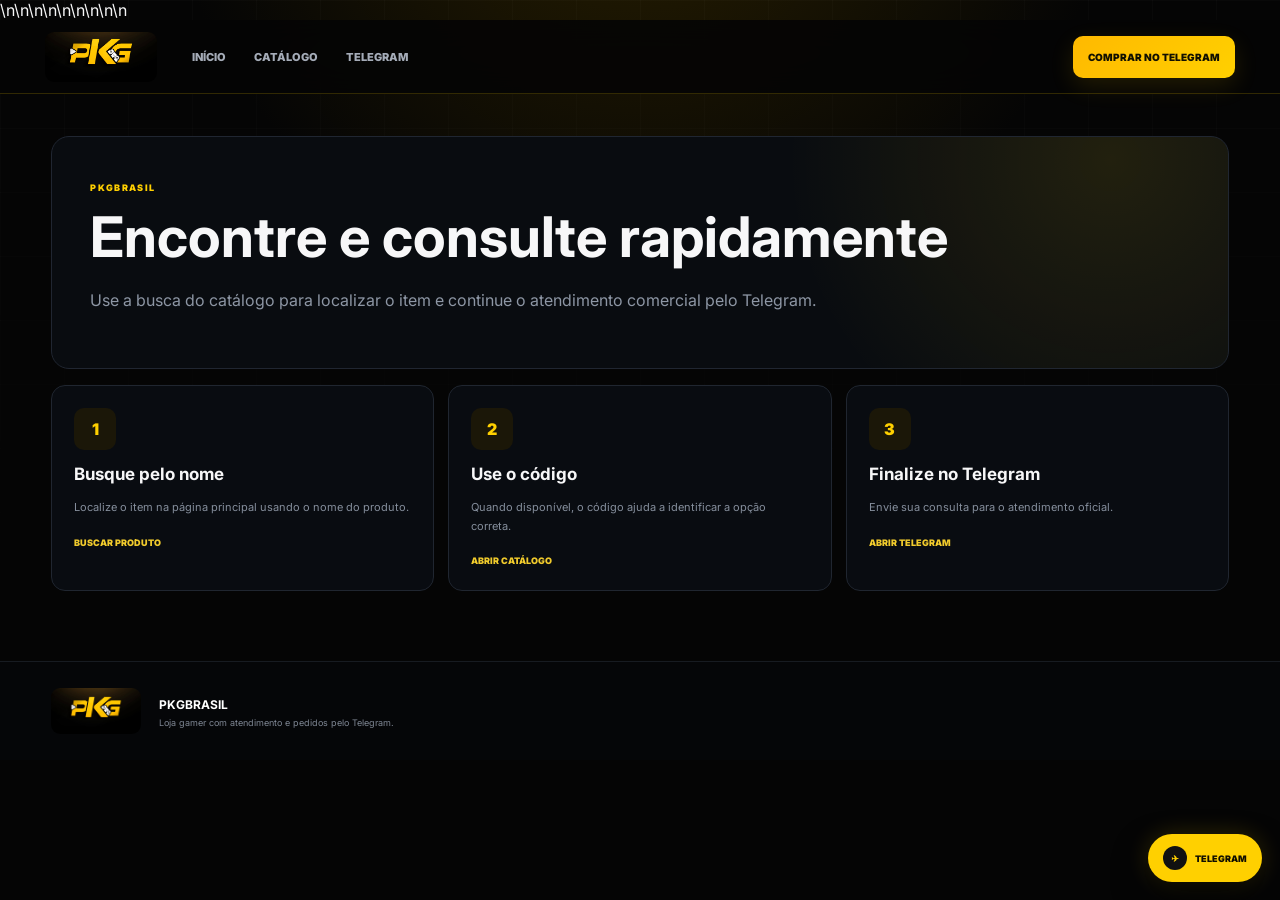
<file: pkgbot.html>
<!doctype html><html lang="pt-BR"><head><meta charset="utf-8"><meta name="viewport" content="width=device-width,initial-scale=1"><meta name="ga-measurement-id" content="">
<meta name="theme-color" content="#070b16">
<meta name="color-scheme" content="dark"><meta name="description" content="Use o catálogo PKGBRASIL para localizar produtos e continuar o atendimento pelo Telegram oficial.">\n\n<meta name="robots" content="noindex,follow">\n<meta property="og:type" content="website">\n<meta property="og:locale" content="pt_BR">\n<meta property="og:site_name" content="PKGBRASIL">\n<meta property="og:title" content="Atendimento | PKGBRASIL">\n<meta property="og:description" content="Use o catálogo PKGBRASIL para localizar produtos e continuar o atendimento pelo Telegram oficial.">\n<meta property="og:url" content="https://wesleydesousa.github.io/pkgbrasil-site/pkgbot.html">\n<meta name="twitter:card" content="summary"><title>ATENDIMENTO | PKGBRASIL</title><link rel="icon" href="ativos/WhatsApp%20Image%202026-09-29%20at%2009.11.02.jpeg" type="image/jpeg"><link rel="preconnect" href="https://fonts.googleapis.com"><link rel="preconnect" href="https://fonts.gstatic.com" crossorigin><link href="https://fonts.googleapis.com/css2?family=Inter:wght@400;500;600;700;800;900&display=swap" rel="stylesheet"><link rel="stylesheet" href="styles.css?v=20261005-6"></head><body><header class="topbar"><a class="brand brand-image" href="index.html" aria-label="PKGBRASIL - Início"><img src="ativos/WhatsApp%20Image%202026-09-29%20at%2009.11.02.jpeg" alt="PKGBRASIL"></a><nav class="main-nav" aria-label="Navegação principal"><a href="index.html">INÍCIO</a><a href="jogos.html">CATÁLOGO</a><a href="contato.html">TELEGRAM</a></nav><div class="header-actions"><a class="account-btn primary" href="https://t.me/PKGBrasil" target="_blank" rel="noopener noreferrer">COMPRAR NO TELEGRAM</a><details class="mobile-menu"><summary aria-label="Abrir menu">MENU</summary><nav class="mobile-menu-panel" aria-label="Menu mobile"><a href="index.html">INÍCIO</a><a href="jogos.html">CATÁLOGO</a><a href="contato.html">TELEGRAM</a></nav></details></header><main class="subpage-main"><section class="subpage-hero"><span class="subpage-kicker">PKGBRASIL</span><h1>Encontre e consulte rapidamente</h1><p>Use a busca do catálogo para localizar o item e continue o atendimento comercial pelo Telegram.</p></section><div class="subpage-grid"><article class="feature-panel"><div class="panel-icon">1</div><h2>Busque pelo nome</h2><p>Localize o item na página principal usando o nome do produto.</p><a class="page-action" href="index.html#jogos">BUSCAR PRODUTO</a></article><article class="feature-panel"><div class="panel-icon">2</div><h2>Use o código</h2><p>Quando disponível, o código ajuda a identificar a opção correta.</p><a class="page-action" href="index.html#jogos">ABRIR CATÁLOGO</a></article><article class="feature-panel"><div class="panel-icon">3</div><h2>Finalize no Telegram</h2><p>Envie sua consulta para o atendimento oficial.</p><a class="page-action" href="https://t.me/PKGBrasil" target="_blank" rel="noopener noreferrer">ABRIR TELEGRAM</a></article></div></main><footer id="contato"><div class="brand brand-image footer-brand"><img src="ativos/WhatsApp%20Image%202026-09-29%20at%2009.11.02.jpeg" alt="PKGBRASIL"></div><div><strong>PKGBRASIL</strong><p>Loja gamer com atendimento e pedidos pelo Telegram.</p></div></footer><a class="telegram-float" href="https://t.me/PKGBrasil" target="_blank" rel="noopener noreferrer">TELEGRAM</a><script src="analytics-config.js" defer></script>
<script src="analytics.js" defer></script>
<script src="mobile.js" defer></script>
</body></html>
</file>
<file: styles.css>
:root{
  --bg:#050505;--panel:#0a0d12;--panel2:#0e1219;--line:#202631;--gold:#ffd000;--gold2:#ffb900;
  --text:#f7f7f8;--muted:#9299a7;--radius:16px;--shadow:0 24px 60px rgba(0,0,0,.42);
}
*{box-sizing:border-box}
html{scroll-behavior:smooth}
body{margin:0;background:radial-gradient(circle at 50% -20%,#2b2100 0,transparent 30rem),var(--bg);color:var(--text);font-family:Inter,system-ui,sans-serif;min-height:100vh}
body:before{content:"";position:fixed;inset:0;pointer-events:none;background-image:linear-gradient(rgba(255,255,255,.018) 1px,transparent 1px),linear-gradient(90deg,rgba(255,255,255,.018) 1px,transparent 1px);background-size:64px 64px;mask-image:linear-gradient(to bottom,#000 0,transparent 70%);z-index:-1}
a{color:inherit}.topbar{height:74px;position:sticky;top:0;z-index:60;display:flex;align-items:center;gap:24px;padding:0 3.5%;border-bottom:1px solid rgba(255,208,0,.18);background:rgba(5,5,5,.9);backdrop-filter:blur(16px)}
.brand-image{display:flex;align-items:center;flex:0 0 auto;text-decoration:none}.brand-image img{width:112px;height:50px;object-fit:cover;object-position:center;border-radius:9px;filter:saturate(1.05) contrast(1.06)}
.main-nav{display:flex;gap:6px;align-items:center}.main-nav a{position:relative;padding:10px 11px;text-decoration:none;color:#a5acb8;font-size:11px;font-weight:850}.main-nav a:hover,.main-nav a.active{color:#fff}.main-nav a.active:after{content:"";position:absolute;left:10px;right:10px;bottom:2px;height:2px;background:var(--gold);box-shadow:0 0 12px rgba(255,208,0,.55)}
.header-actions{margin-left:auto;display:flex;align-items:center;gap:10px}.search{width:min(360px,26vw);height:42px;display:flex;align-items:center;gap:9px;padding:0 13px;border:1px solid #252b35;border-radius:10px;background:#0b0e13}.search:focus-within{border-color:#8f7400;box-shadow:0 0 0 3px rgba(255,208,0,.06)}.search svg{width:17px;fill:none;stroke:#7f8795;stroke-width:2}.search input{width:100%;border:0;outline:0;background:transparent;color:#fff;font:inherit;font-size:11px}.account-btn{height:42px;display:inline-flex;align-items:center;justify-content:center;padding:0 15px;border-radius:10px;text-decoration:none;font-size:10px;font-weight:900}.account-btn.primary{background:linear-gradient(135deg,var(--gold2),var(--gold));color:#121000;box-shadow:0 8px 24px rgba(255,208,0,.12)}

.sales-hero{max-width:1680px;margin:22px auto 0;padding:clamp(28px,4vw,62px);min-height:520px;display:grid;grid-template-columns:minmax(0,.9fr) minmax(520px,1.1fr);gap:38px;align-items:center;position:relative;overflow:hidden;border:1px solid rgba(255,208,0,.26);border-radius:22px;background:radial-gradient(circle at 80% 20%,rgba(255,190,0,.24),transparent 34%),linear-gradient(135deg,#0c0b06 0,#050505 58%,#0c0a03 100%);box-shadow:var(--shadow)}
.sales-hero:before{content:"";position:absolute;inset:auto -10% -55% 40%;height:70%;background:var(--gold);filter:blur(130px);opacity:.08;transform:rotate(-12deg)}
.sales-hero-copy{position:relative;z-index:3}.hero-kicker,.section-label,.tg-eyebrow{color:var(--gold);font-size:9px;font-weight:950;letter-spacing:.16em;text-transform:uppercase}.sales-hero h1{margin:12px 0 16px;font-size:clamp(42px,5vw,74px);line-height:.98;letter-spacing:-.045em;max-width:780px}.sales-hero h1 strong{display:block;color:var(--gold);font-weight:950}.sales-hero-copy>p{max-width:650px;color:#a5acb8;font-size:15px;line-height:1.7}
.hero-actions{display:flex;gap:10px;flex-wrap:wrap;margin-top:24px}.hero-btn{min-height:48px;display:inline-flex;align-items:center;justify-content:center;padding:0 20px;border-radius:10px;text-decoration:none;font-size:10px;font-weight:950;letter-spacing:.04em}.hero-btn.primary{background:linear-gradient(135deg,var(--gold2),var(--gold));color:#110f00}.hero-btn.secondary{border:1px solid rgba(255,208,0,.35);background:#0b0d11;color:#ffe15f}.hero-proof{display:flex;gap:18px;flex-wrap:wrap;margin-top:26px;padding-top:22px;border-top:1px solid rgba(255,255,255,.07)}.hero-proof span{display:flex;flex-direction:column;color:#777f8d;font-size:9px}.hero-proof b{color:#fff;font-size:15px;margin-bottom:3px}

.hero-showcase-wrap{position:relative;min-height:430px}.hero-showcase-glow{position:absolute;inset:15% 5% 0 20%;background:#ffc400;filter:blur(80px);opacity:.18;border-radius:50%}.hero-console{position:absolute;z-index:2;left:35%;top:12%;width:31%;height:70%;border-radius:8px 8px 4px 4px;background:linear-gradient(110deg,#24262b,#070809 70%);box-shadow:-22px 30px 40px rgba(0,0,0,.62);transform:skewY(-3deg)}.hero-console:before{content:"";position:absolute;left:5%;top:42%;width:90%;height:3px;background:#254fbb;box-shadow:0 0 10px #2c5cff}.hero-console span{position:absolute;bottom:10px;right:12px;color:#72757d;font-size:12px;font-weight:800}.hero-console i{position:absolute;bottom:-38px;left:30%;width:52%;height:58px;border-radius:40% 40% 50% 50%;background:radial-gradient(circle at 30% 45%,#1b1c1f 0 11%,transparent 12%),radial-gradient(circle at 70% 45%,#1b1c1f 0 11%,transparent 12%),linear-gradient(#303137,#101114);box-shadow:0 18px 25px #0008}
.hero-showcase{position:absolute;inset:0;z-index:3;pointer-events:none}.hero-mini{position:absolute;width:23%;aspect-ratio:.72;border:2px solid rgba(255,208,0,.72);border-radius:12px;overflow:hidden;background:#111;box-shadow:0 18px 28px rgba(0,0,0,.55);transform:rotate(var(--rot,0deg))}.hero-mini img{width:100%;height:100%;object-fit:cover}.hero-mini:nth-child(1){left:0;top:16%;--rot:-5deg}.hero-mini:nth-child(2){left:16%;bottom:2%;--rot:3deg}.hero-mini:nth-child(3){right:15%;bottom:2%;--rot:-3deg}.hero-mini:nth-child(4){right:0;top:14%;--rot:5deg}.hero-promo-caption{position:absolute;z-index:5;left:50%;bottom:0;transform:translateX(-50%);width:max-content;max-width:90%;padding:11px 16px;border-radius:8px;background:#060606;border:1px solid rgba(255,208,0,.3);text-align:center}.hero-promo-caption strong{display:block;color:var(--gold);font-size:13px}.hero-promo-caption span{display:block;color:#ccc;font-size:8px;margin-top:3px;letter-spacing:.1em}

.trust-strip{max-width:1680px;margin:12px auto 0;display:grid;grid-template-columns:repeat(4,1fr);border:1px solid #1e2229;border-radius:14px;overflow:hidden;background:#080a0e}.trust-strip>div{padding:15px 18px;border-right:1px solid #1b1f25}.trust-strip>div:last-child{border-right:0}.trust-strip b{display:block;color:#f5f5f5;font-size:10px}.trust-strip span{display:block;margin-top:4px;color:#737c8b;font-size:9px}

.page-grid{max-width:1680px;margin:0 auto;display:grid;grid-template-columns:minmax(0,1fr) 300px;gap:26px;padding:18px 0 60px}.content-column{min-width:0}.section{padding-top:16px}.section-heading{display:flex;align-items:end;justify-content:space-between;gap:14px;margin-bottom:14px}.section-heading>div{display:flex;align-items:center;gap:10px}.section-bar{width:4px;height:34px;border-radius:5px;background:var(--gold);box-shadow:0 0 15px rgba(255,208,0,.38)}.section h2{font-size:19px;margin:3px 0 0}.link-button{border:0;background:transparent;color:#d8b600;font-size:9px;font-weight:950;cursor:pointer}.link-button:hover{color:#ffe35f}
.game-row{display:grid;grid-auto-flow:column;grid-auto-columns:190px;gap:13px;overflow-x:auto;padding:2px 2px 10px;scrollbar-width:none}.game-row::-webkit-scrollbar{display:none}

.game-card{position:relative;min-width:0;border:1px solid #202630;background:linear-gradient(160deg,#0d1117,#080b0f);border-radius:13px;overflow:hidden;cursor:pointer;transition:transform .22s ease,border-color .22s ease,box-shadow .22s ease;transform:perspective(850px) rotateX(var(--rx,0)) rotateY(var(--ry,0))}.game-card:hover{transform:translateY(-5px) perspective(850px) rotateX(var(--rx,0)) rotateY(var(--ry,0));border-color:#826c00;box-shadow:0 18px 38px rgba(0,0,0,.45),0 0 24px rgba(255,208,0,.08)}
.cover{position:relative;aspect-ratio:2/2.85;background:linear-gradient(135deg,#1b1d21,#0b0d10);overflow:hidden}.cover img{position:absolute;inset:0;width:100%;height:100%;object-fit:cover;transition:opacity .25s ease,transform .3s ease}.game-card:hover .cover img{transform:scale(1.025)}.cover-fallback{position:absolute;inset:0;display:grid;place-items:center;padding:18px;background:radial-gradient(circle at 50% 15%,rgba(255,208,0,.18),transparent 38%),#0b0d11;color:#6e737d;font-size:18px;font-weight:950}.cover-badge{position:absolute;z-index:3;left:8px;top:8px;padding:5px 7px;border-radius:6px;background:#1272bd;color:#fff;font-size:8px;font-weight:900;box-shadow:0 4px 12px #0008}.cover-state{position:absolute;z-index:3;right:8px;bottom:8px;padding:4px 6px;border-radius:5px;background:rgba(0,0,0,.76);color:#ffdd45;font-size:7px;font-weight:900}
.game-info{padding:12px}.game-title{height:34px;overflow:hidden;margin:0 0 9px;font-size:11px;line-height:1.45}.game-meta{display:flex;justify-content:space-between;gap:8px;color:#6f7888;font-size:8px}.game-code{color:#a8b0bc}.mini-action{width:100%;height:34px;margin-top:11px;border:0;border-radius:7px;background:linear-gradient(135deg,var(--gold2),var(--gold));color:#121000;font-size:9px;font-weight:950;cursor:pointer}.mini-action:hover{filter:brightness(1.05)}

.catalog-section{margin-top:18px;padding-top:30px;border-top:1px solid #171b21}.catalog-header{display:flex;align-items:end;justify-content:space-between;gap:18px;margin-bottom:16px}.catalog-header h2{font-size:30px;margin:5px 0}.catalog-header p{margin:0;color:#77808e;font-size:10px}.filters{display:flex;gap:8px}.filters select{height:40px;padding:0 12px;border:1px solid #252b34;border-radius:9px;background:#0a0d12;color:#cfd3da;font:inherit;font-size:10px}.catalog-grid{display:grid;grid-template-columns:repeat(5,minmax(0,1fr));gap:13px}.load-more{display:block;margin:24px auto 0;height:42px;padding:0 28px;border:1px solid #745f00;border-radius:9px;background:#0a0d12;color:#e7ca47;font-size:9px;font-weight:950;cursor:pointer}.load-more:hover{background:#141107}

.sidebar{padding-top:16px}.telegram-sales-card{position:sticky;top:92px;margin-bottom:12px;padding:20px;border:1px solid rgba(255,208,0,.35);border-radius:15px;background:radial-gradient(circle at 100% 0,rgba(255,208,0,.18),transparent 40%),linear-gradient(150deg,#11100a,#08090c);box-shadow:0 16px 36px rgba(0,0,0,.35)}.telegram-sales-card img{width:105px;height:58px;object-fit:cover;border-radius:10px;margin:11px 0}.telegram-sales-card h3{font-size:20px;margin:2px 0 8px}.telegram-sales-card p{color:#8f97a4;font-size:10px;line-height:1.6}.telegram-sales-card>a{display:flex;align-items:center;justify-content:center;height:40px;margin-top:14px;border-radius:8px;background:var(--gold);color:#111;text-decoration:none;font-size:9px;font-weight:950}
.side-card{display:grid;grid-template-columns:40px 1fr 12px;gap:10px;align-items:center;margin-bottom:10px;padding:13px;border:1px solid #202630;border-radius:12px;background:#090c11;text-decoration:none}.side-card:hover{border-color:#554800}.side-icon{width:38px;height:38px;display:grid;place-items:center;border-radius:10px;background:#18150a;color:var(--gold);font-size:9px;font-weight:950}.side-card h3{margin:0 0 4px;font-size:11px}.side-card p{margin:0;color:#79818e;font-size:9px;line-height:1.45}.side-arrow{color:#b99d21;font-size:22px}

.sales-cta{max-width:1680px;margin:0 auto 50px;padding:30px;display:grid;grid-template-columns:1fr auto;gap:22px;align-items:center;border:1px solid rgba(255,208,0,.24);border-radius:18px;background:radial-gradient(circle at 90% 10%,rgba(255,208,0,.11),transparent 28%),#0a0c10}.sales-cta-copy h2{max-width:760px;margin:7px 0 8px;font-size:clamp(24px,3vw,40px)}.sales-cta-copy p{max-width:760px;color:#8b94a2;line-height:1.65;font-size:11px}.sales-steps{display:flex;gap:9px;grid-column:1}.sales-steps article{min-width:145px;padding:11px 13px;border:1px solid #1e242d;border-radius:10px;background:#080a0d}.sales-steps b{color:var(--gold);font-size:10px}.sales-steps span{display:block;margin-top:4px;font-size:9px;color:#c9ced6}.telegram-wide{grid-column:2;grid-row:1/3;display:flex;align-items:center;justify-content:center;min-width:210px;min-height:52px;padding:0 18px;border-radius:10px;background:linear-gradient(135deg,var(--gold2),var(--gold));color:#100e00;text-decoration:none;font-size:10px;font-weight:950}

dialog{width:min(840px,calc(100% - 24px));max-height:90vh;padding:0;border:1px solid #2a3039;border-radius:16px;background:#080a0e;color:#fff;overflow:auto;box-shadow:0 40px 90px #000b}dialog::backdrop{background:rgba(0,0,0,.82);backdrop-filter:blur(6px)}.modal-close{position:absolute;z-index:5;right:12px;top:12px;width:36px;height:36px;border:1px solid #333944;border-radius:50%;background:#090b0f;color:#fff;font-size:22px;cursor:pointer}.modal-product{display:grid;grid-template-columns:260px 1fr}.modal-cover{min-height:390px;background:#0d1015;position:relative;overflow:hidden}.modal-cover img{width:100%;height:100%;object-fit:cover;position:absolute;inset:0}.modal-cover .cover-fallback{font-size:28px}.modal-content-side{padding:34px 30px 30px}.eyebrow{color:var(--gold);font-size:9px;font-weight:950;letter-spacing:.12em}.modal-content-side h2{font-size:30px;line-height:1.12;margin:9px 0 13px}.modal-chips{display:flex;gap:6px;flex-wrap:wrap}.modal-chip{padding:5px 7px;border:1px solid #343b46;border-radius:999px;color:#b3bbc7;font-size:8px}.detail-grid{display:grid;grid-template-columns:1fr 1fr;gap:8px;margin-top:18px}.detail{padding:11px;border:1px solid #1f252d;border-radius:9px;background:#0b0e13}.detail span{display:block;color:#717a88;font-size:8px}.detail strong{display:block;margin-top:5px;font-size:11px}.telegram-button{display:flex;align-items:center;justify-content:center;gap:10px;margin-top:18px;padding:13px;border-radius:9px;background:linear-gradient(135deg,var(--gold2),var(--gold));color:#100e00;text-decoration:none}.telegram-button .telegram-icon{display:grid;place-items:center;width:30px;height:30px;border-radius:50%;background:#111;color:var(--gold)}.telegram-button b{display:block;font-size:10px}.telegram-button small{display:block;margin-top:2px;font-size:8px;opacity:.7}.modal-note{margin-top:12px;color:#7d8694;font-size:9px;line-height:1.55}

footer{display:flex;align-items:center;gap:18px;padding:26px 4%;border-top:1px solid #171b21;background:#050608;color:#7f8794}.footer-brand img{width:90px;height:46px}.footer-brand+div strong{color:#fff;font-size:12px}footer p{margin:4px 0 0;font-size:9px}.footer-telegram{margin-left:auto;color:#e9c52c;font-size:10px;font-weight:900;text-decoration:none}.telegram-float{position:fixed;right:18px;bottom:18px;z-index:70;display:flex;align-items:center;gap:8px;padding:12px 15px;border-radius:999px;background:var(--gold);color:#100e00;text-decoration:none;font-size:9px;font-weight:950;box-shadow:0 16px 34px #0009,0 0 24px rgba(255,208,0,.18)}.telegram-float:before{content:"✈";display:grid;place-items:center;width:24px;height:24px;border-radius:50%;background:#111;color:var(--gold)}

.subpage-main{max-width:1400px;margin:0 auto;padding:42px 4% 70px}.subpage-hero{padding:38px;border:1px solid #202631;border-radius:18px;background:radial-gradient(circle at 90% 10%,rgba(255,208,0,.1),transparent 30%),#090c10}.subpage-hero h1{font-size:clamp(32px,5vw,56px);margin:8px 0}.subpage-hero p{max-width:800px;color:#8d96a4;line-height:1.7}.subpage-kicker{color:var(--gold);font-size:9px;font-weight:950;letter-spacing:.15em}.subpage-grid{display:grid;grid-template-columns:repeat(3,1fr);gap:14px;margin-top:16px}.feature-panel,.guide-step{padding:22px;border:1px solid #202630;border-radius:14px;background:#090c11}.panel-icon{width:42px;height:42px;display:grid;place-items:center;border-radius:10px;background:#1b1708;color:var(--gold);font-weight:950}.feature-panel h2{font-size:17px}.feature-panel p,.guide-step p{color:#858e9c;font-size:11px;line-height:1.65}.page-action{display:inline-flex;margin-top:9px;color:#f0ca2c;text-decoration:none;font-size:9px;font-weight:950}.guide-steps{display:grid;grid-template-columns:repeat(2,1fr);gap:12px;margin-top:16px}.guide-step h3{margin:0 0 6px;font-size:14px}

.gamer-reveal-card{opacity:0;transform:translateY(12px);transition:opacity .35s ease var(--delay,0ms),transform .35s ease var(--delay,0ms)}.gamer-visible{opacity:1;transform:translateY(0)}#scrollProgress{position:fixed;left:0;top:0;z-index:100;width:0;height:2px;background:var(--gold);box-shadow:0 0 9px var(--gold)}

@media(max-width:1280px){.sales-hero,.trust-strip,.page-grid,.sales-cta{margin-left:18px;margin-right:18px}.catalog-grid{grid-template-columns:repeat(4,1fr)}.sales-hero{grid-template-columns:1fr 1fr}.hero-showcase-wrap{min-height:380px}}
@media(max-width:980px){.main-nav{display:none}.search{width:240px}.sales-hero{grid-template-columns:1fr;padding:32px}.hero-showcase-wrap{min-height:410px}.trust-strip{grid-template-columns:repeat(2,1fr)}.trust-strip>div:nth-child(2){border-right:0}.page-grid{grid-template-columns:1fr}.sidebar{display:grid;grid-template-columns:1.2fr 1fr 1fr;gap:10px}.telegram-sales-card{position:static;margin:0}.side-card{margin:0}.catalog-grid{grid-template-columns:repeat(3,1fr)}.sales-cta{grid-template-columns:1fr}.telegram-wide{grid-column:1;grid-row:auto;min-width:0}.subpage-grid{grid-template-columns:1fr}.guide-steps{grid-template-columns:1fr}}
@media(max-width:680px){.topbar{height:64px;padding:0 12px}.brand-image img{width:84px;height:42px}.header-actions .account-btn{display:none}.search{width:44px;padding:0 12px}.search input{width:0;opacity:0}.search:focus-within{width:180px}.search:focus-within input{width:100%;opacity:1}.sales-hero{margin:12px 10px 0;padding:24px 19px;min-height:0;border-radius:15px}.sales-hero h1{font-size:40px}.sales-hero-copy>p{font-size:12px}.hero-actions{display:grid;grid-template-columns:1fr}.hero-showcase-wrap{min-height:330px}.hero-console{left:35%;width:32%;height:65%}.hero-mini{width:28%}.hero-mini:nth-child(2){left:12%}.hero-mini:nth-child(3){right:12%}.hero-promo-caption{bottom:-2px}.trust-strip{margin:10px;grid-template-columns:1fr 1fr}.trust-strip>div{padding:12px;border-bottom:1px solid #1b1f25}.page-grid{margin:0;padding:10px 10px 45px}.sidebar{grid-template-columns:1fr}.game-row{grid-auto-columns:44%}.catalog-header{align-items:stretch;flex-direction:column}.filters{display:grid;grid-template-columns:1fr 1fr}.catalog-grid{grid-template-columns:repeat(2,1fr);gap:9px}.game-info{padding:9px}.game-title{font-size:10px}.sales-cta{margin:0 10px 35px;padding:22px}.sales-steps{display:grid;grid-template-columns:1fr}.modal-product{grid-template-columns:1fr}.modal-cover{min-height:310px}.modal-content-side{padding:24px 19px}.subpage-main{padding:25px 10px 50px}.subpage-hero{padding:24px}.footer-telegram{display:none}}
@media(prefers-reduced-motion:reduce){*{scroll-behavior:auto!important;transition:none!important;animation:none!important}}


/* Alignment pass: covers, titles and sales hero */
.sales-hero{
  align-items:stretch;
}
.sales-hero-copy{
  min-width:0;
  display:flex;
  flex-direction:column;
  justify-content:center;
}
.hero-showcase-wrap{
  align-self:stretch;
  display:flex;
  align-items:center;
  justify-content:center;
}
.game-row{
  align-items:stretch;
}
.catalog-grid{
  align-items:stretch;
}
.game-card{
  height:100%;
  display:grid;
  grid-template-rows:auto 1fr;
}
.cover{
  width:100%;
  aspect-ratio:2/2.85;
}
.cover img,
.modal-cover img{
  object-position:center center;
}
.game-info{
  min-height:126px;
  display:flex;
  flex-direction:column;
}
.game-title{
  height:auto;
  min-height:34px;
  display:-webkit-box;
  -webkit-line-clamp:2;
  -webkit-box-orient:vertical;
  overflow:hidden;
}
.game-meta{
  margin-top:auto;
  min-height:18px;
  align-items:center;
}
.mini-action{
  flex:0 0 auto;
}
.hero-mini{
  display:block;
}
.hero-mini img{
  display:block;
}
@media(max-width:680px){
  .game-info{min-height:116px}
  .game-title{min-height:30px}
}


/* High-resolution local covers */
.game-card{
  transform:none;
  will-change:auto;
}
.game-card:hover{
  transform:translateY(-4px);
}
.cover,
.hero-mini,
.modal-cover{
  background:#090b0f;
}
.cover img,
.hero-mini img,
.modal-cover img{
  display:block;
  width:100%;
  height:100%;
  object-fit:cover;
  object-position:center center;
  image-rendering:auto;
  filter:none!important;
  transform:none!important;
  backface-visibility:visible;
  opacity:0;
  transition:opacity .18s ease;
}
.cover img.cover-loaded,
.hero-mini img.cover-loaded,
.modal-cover img.cover-loaded{
  opacity:1;
}
.game-card:hover .cover img{
  transform:none!important;
}
.hero-mini .cover-fallback{
  font-size:11px;
  text-align:center;
}


/* Repair: real promotional banner + visible catalog covers */
.hero-banner-reference{
  position:relative;
  align-self:center;
  width:100%;
  overflow:hidden;
  border:1px solid rgba(255,208,0,.34);
  border-radius:18px;
  background:#050505;
  box-shadow:0 22px 50px rgba(0,0,0,.48),0 0 34px rgba(255,208,0,.08);
}
.hero-banner-reference img{
  display:block;
  width:100%;
  height:auto;
  aspect-ratio:16/9;
  object-fit:cover;
  object-position:center;
  filter:none!important;
}
.hero-banner-note{
  position:absolute;
  left:16px;
  right:16px;
  bottom:14px;
  display:flex;
  align-items:center;
  justify-content:space-between;
  gap:14px;
  padding:10px 13px;
  border:1px solid rgba(255,208,0,.26);
  border-radius:10px;
  background:rgba(3,3,3,.82);
  backdrop-filter:blur(8px);
}
.hero-banner-note strong{color:#ffd000;font-size:10px;letter-spacing:.08em}
.hero-banner-note span{color:#d8d8d8;font-size:9px;text-align:right}
.cover img,
.modal-cover img{
  opacity:1;
}
.cover img:not(.cover-loaded),
.modal-cover img:not(.cover-loaded){
  opacity:1;
}
@media(max-width:980px){
  .hero-banner-reference{max-width:900px;margin:0 auto}
}
@media(max-width:680px){
  .hero-banner-note{left:8px;right:8px;bottom:8px;padding:8px}
  .hero-banner-note span{display:none}
}


/* SEO individual game pages */
.game-seo-page{max-width:1180px;margin:0 auto;padding:34px 24px 70px}
.breadcrumbs{display:flex;gap:9px;align-items:center;flex-wrap:wrap;color:#888;font-size:13px;margin:0 0 24px}
.breadcrumbs a{color:#ccc;text-decoration:none}
.breadcrumbs a:hover{color:#fff}
.game-seo-card{display:grid;grid-template-columns:minmax(240px,380px) 1fr;gap:38px;align-items:start;background:#111;border:1px solid #242424;border-radius:22px;padding:28px}
.game-seo-cover img{display:block;width:100%;aspect-ratio:2/3;object-fit:cover;border-radius:16px;background:#191919}
.game-seo-info h1{font-size:clamp(32px,5vw,58px);line-height:1.02;margin:10px 0 18px}
.game-seo-intro{color:#aaa;font-size:17px;line-height:1.7;max-width:720px}
.game-seo-specs{display:grid;grid-template-columns:repeat(2,minmax(0,1fr));gap:12px;margin:28px 0}
.game-seo-specs div{background:#181818;border:1px solid #262626;border-radius:12px;padding:15px}
.game-seo-specs span{display:block;color:#777;font-size:11px;font-weight:700;letter-spacing:.08em;margin-bottom:6px}
.game-seo-specs strong{font-size:15px;color:#eee}
.game-seo-actions{display:flex;gap:12px;flex-wrap:wrap}
.game-seo-related{margin-top:52px}
.related-grid{display:grid;grid-template-columns:repeat(6,minmax(0,1fr));gap:14px}
.related{display:block;color:#fff;text-decoration:none;background:#111;border:1px solid #222;border-radius:14px;overflow:hidden}
.related img{display:block;width:100%;aspect-ratio:2/3;object-fit:cover;background:#191919}
.related span{display:block;padding:11px;font-size:13px;line-height:1.35}
@media (max-width:900px){.related-grid{grid-template-columns:repeat(3,minmax(0,1fr))}}
@media (max-width:680px){.game-seo-page{padding:22px 15px 50px}.game-seo-card{grid-template-columns:1fr;padding:18px;gap:24px}.game-seo-cover{max-width:310px;margin:auto}.game-seo-specs{grid-template-columns:1fr}.related-grid{grid-template-columns:repeat(2,minmax(0,1fr))}}

/* SEO crawlable catalog */
.seo-catalog{margin-top:32px}
.seo-game-grid{display:grid;grid-template-columns:repeat(3,minmax(0,1fr));gap:10px}
.seo-game-link{display:flex;flex-direction:column;gap:5px;padding:14px 16px;border:1px solid rgba(255,255,255,.08);border-radius:12px;background:rgba(255,255,255,.025);color:inherit;text-decoration:none;transition:transform .2s ease,border-color .2s ease}
.seo-game-link:hover{transform:translateY(-2px);border-color:rgba(255,255,255,.22)}
.seo-game-link strong{font-size:14px;line-height:1.35}.seo-game-link span{font-size:12px;opacity:.6}
@media(max-width:900px){.seo-game-grid{grid-template-columns:repeat(2,minmax(0,1fr))}}
@media(max-width:560px){.seo-game-grid{grid-template-columns:1fr}}


/* Page view counter */
.page-view-counter{display:flex;flex-direction:column;align-items:flex-start;justify-content:center;gap:6px;min-width:150px}
.page-view-counter span{font-size:10px;line-height:1.2;font-weight:800;letter-spacing:.08em;opacity:.55}
.page-view-counter img{display:block;height:24px;width:auto;min-width:90px}
@media(max-width:680px){.page-view-counter{align-items:center;text-align:center}}


/* Enriched SEO game pages */
.game-seo-description,.game-seo-facts,.game-seo-help{margin-top:28px;padding-top:22px;border-top:1px solid rgba(255,255,255,.08)}
.game-seo-description h2,.game-seo-facts h2,.game-seo-help h2{margin:0 0 10px;font-size:20px;line-height:1.25}
.game-seo-description p,.game-seo-help p{margin:8px 0;color:#bdbdbd;line-height:1.7;font-size:14px}
.game-seo-facts ul{margin:0;padding:0;list-style:none;display:grid;grid-template-columns:repeat(2,minmax(0,1fr));gap:8px}
.game-seo-facts li{padding:11px 12px;border:1px solid rgba(255,255,255,.07);border-radius:10px;background:rgba(255,255,255,.025);color:#cfcfcf;font-size:13px;line-height:1.45}
.game-seo-facts strong,.game-seo-help strong{color:#fff}
@media(max-width:680px){.game-seo-facts ul{grid-template-columns:1fr}}


/* Final polish for SEO game pages */
.game-seo-card{
  position:relative;
  overflow:hidden;
  box-shadow:0 28px 70px rgba(0,0,0,.34);
  background:
    radial-gradient(circle at 92% 6%,rgba(255,208,0,.08),transparent 28%),
    linear-gradient(145deg,#121212,#0d0d0d 62%,#0a0a0a);
}
.game-seo-card:before{
  content:"";
  position:absolute;
  inset:0;
  pointer-events:none;
  border-radius:inherit;
  box-shadow:inset 0 1px 0 rgba(255,255,255,.035);
}
.game-seo-cover{
  position:relative;
}
.game-seo-cover:after{
  content:"PS4";
  position:absolute;
  left:14px;
  top:14px;
  padding:6px 8px;
  border:1px solid rgba(255,255,255,.16);
  border-radius:7px;
  background:rgba(0,0,0,.72);
  color:#fff;
  font-size:9px;
  font-weight:900;
  letter-spacing:.12em;
  backdrop-filter:blur(8px);
}
.game-seo-cover img{
  border:1px solid #2a2a2a;
  box-shadow:0 18px 42px rgba(0,0,0,.42);
}
.game-seo-info{
  position:relative;
  z-index:1;
  min-width:0;
}
.game-seo-info h1{
  max-width:780px;
  letter-spacing:-.035em;
}
.game-seo-intro{
  margin:0;
  max-width:760px;
}
.game-seo-description,
.game-seo-facts,
.game-seo-help{
  position:relative;
}
.game-seo-facts ul{
  grid-template-columns:repeat(2,minmax(0,1fr));
}
.game-seo-facts li{
  display:flex;
  flex-direction:column;
  gap:4px;
  min-height:58px;
}
.game-seo-facts strong{
  font-size:10px;
  letter-spacing:.06em;
  text-transform:uppercase;
  opacity:.64;
}
.game-seo-facts li{
  color:#f1f1f1;
}
.game-seo-help p{
  max-width:760px;
}
.game-seo-actions{
  margin-top:24px;
  padding-top:20px;
  border-top:1px solid rgba(255,255,255,.07);
}
.game-seo-actions .hero-btn{
  min-width:190px;
}
.game-seo-related h2{
  margin-top:4px;
}
.related{
  transition:transform .2s ease,border-color .2s ease,box-shadow .2s ease;
}
.related:hover{
  transform:translateY(-4px);
  border-color:#645400;
  box-shadow:0 16px 30px rgba(0,0,0,.28);
}
.page-view-counter{
  padding:8px 12px;
  border:1px solid rgba(255,255,255,.07);
  border-radius:10px;
  background:#090b0e;
}
@media(max-width:900px){
  .game-seo-card{gap:28px}
  .game-seo-intro{font-size:15px}
}
@media(max-width:680px){
  .game-seo-card{border-radius:18px;padding:16px}
  .game-seo-cover{max-width:290px}
  .game-seo-info h1{font-size:clamp(30px,9vw,42px);margin-bottom:14px}
  .game-seo-intro{font-size:14px;line-height:1.65}
  .game-seo-facts ul{grid-template-columns:1fr}
  .game-seo-actions{display:grid}
  .game-seo-actions .hero-btn{width:100%;min-width:0}
  .page-view-counter{align-items:flex-start}
}


/* UX polish: mobile navigation + catalog search */
.mobile-menu{display:none;margin-left:0;position:relative;z-index:80}
.mobile-menu summary{list-style:none;display:flex;align-items:center;justify-content:center;width:42px;height:42px;padding:0;border:1px solid #252b35;border-radius:10px;background:#0b0e13;color:#fff;font-size:0;cursor:pointer}
.mobile-menu summary::-webkit-details-marker{display:none}
.mobile-menu summary:before{content:"☰";font-size:17px;line-height:1}
.mobile-menu[open] summary:before{content:"×";font-size:22px}
.mobile-menu-panel{position:absolute;right:0;top:50px;width:220px;padding:8px;border:1px solid #272d36;border-radius:12px;background:rgba(8,10,14,.98);box-shadow:0 18px 45px rgba(0,0,0,.55);backdrop-filter:blur(14px)}
.mobile-menu-panel a{display:block;padding:12px;border-radius:8px;color:#d9dde5;text-decoration:none;font-size:10px;font-weight:900;letter-spacing:.03em}
.mobile-menu-panel a:hover,.mobile-menu-panel a:focus-visible{background:#17140a;color:var(--gold)}
.catalog-tools{display:flex;align-items:center;gap:10px;flex-wrap:wrap;margin-top:16px}
.catalog-search{flex:1 1 280px;height:44px;display:flex;align-items:center;gap:9px;padding:0 13px;border:1px solid #252b34;border-radius:10px;background:#0a0d12}
.catalog-search:focus-within{border-color:#8f7400;box-shadow:0 0 0 3px rgba(255,208,0,.06)}
.catalog-search svg{width:17px;fill:none;stroke:#7f8795;stroke-width:2}
.catalog-search input{width:100%;border:0;outline:0;background:transparent;color:#fff;font:inherit;font-size:11px}
.catalog-count{margin:0;color:#737c8b;font-size:9px;font-weight:800;letter-spacing:.04em}
.seo-game-link.is-hidden{display:none}
.catalog-empty{padding:28px 18px;text-align:center;border:1px dashed #2b3038;border-radius:12px;color:#858e9c;background:rgba(255,255,255,.018);font-size:12px}
@media(max-width:980px){.mobile-menu{display:block}}
@media(max-width:680px){.catalog-tools{align-items:stretch}.catalog-search{flex-basis:100%}.catalog-count{width:100%}}


/* Contact page layout */
.sales-cta-head{display:flex;align-items:center;justify-content:space-between;gap:26px;width:100%}
.sales-cta-head>div{min-width:0}
.sales-cta-head .telegram-wide{flex:0 0 220px;grid-column:auto;grid-row:auto}
.store-proof{display:flex;gap:10px;flex-wrap:wrap;margin-top:18px}
.store-proof span{padding:8px 10px;border:1px solid #202630;border-radius:8px;background:#080a0d;color:#bfc5cf;font-size:9px;font-weight:800}
@media(max-width:680px){.sales-cta-head{flex-direction:column;align-items:stretch}.sales-cta-head .telegram-wide{flex-basis:auto;width:100%;min-width:0}.store-proof{display:grid;grid-template-columns:1fr}.store-proof span{text-align:center}}

/* Mobile conversion bar + catalog tools */
.mobile-bottom-bar{display:none}
.catalog-tools select{flex:0 0 200px;height:44px;padding:0 12px;border:1px solid #252b34;border-radius:10px;background:#0a0d12;color:#cfd3da;font:inherit;font-size:10px}
@media(max-width:680px){
  body{padding-bottom:70px}
  .mobile-bottom-bar{
    position:fixed;left:10px;right:10px;bottom:10px;z-index:95;
    display:grid;grid-template-columns:repeat(3,1fr);
    gap:6px;padding:7px;
    border:1px solid rgba(255,208,0,.2);
    border-radius:15px;
    background:rgba(7,8,10,.96);
    box-shadow:0 18px 45px rgba(0,0,0,.55);
    backdrop-filter:blur(16px);
  }
  .mobile-bottom-bar a{
    min-height:48px;display:flex;flex-direction:column;align-items:center;justify-content:center;gap:3px;
    border-radius:10px;color:#c9ced7;text-decoration:none;font-size:8px;font-weight:900;letter-spacing:.05em;
  }
  .mobile-bottom-bar a:hover,.mobile-bottom-bar a:focus-visible{background:#17140a;color:#fff}
  .mobile-bottom-bar a:last-child{background:var(--gold);color:#111008}
  .mobile-bottom-bar span{font-size:15px;line-height:1}
  .catalog-tools select{flex:1 1 100%;min-width:0}
}
</file>
